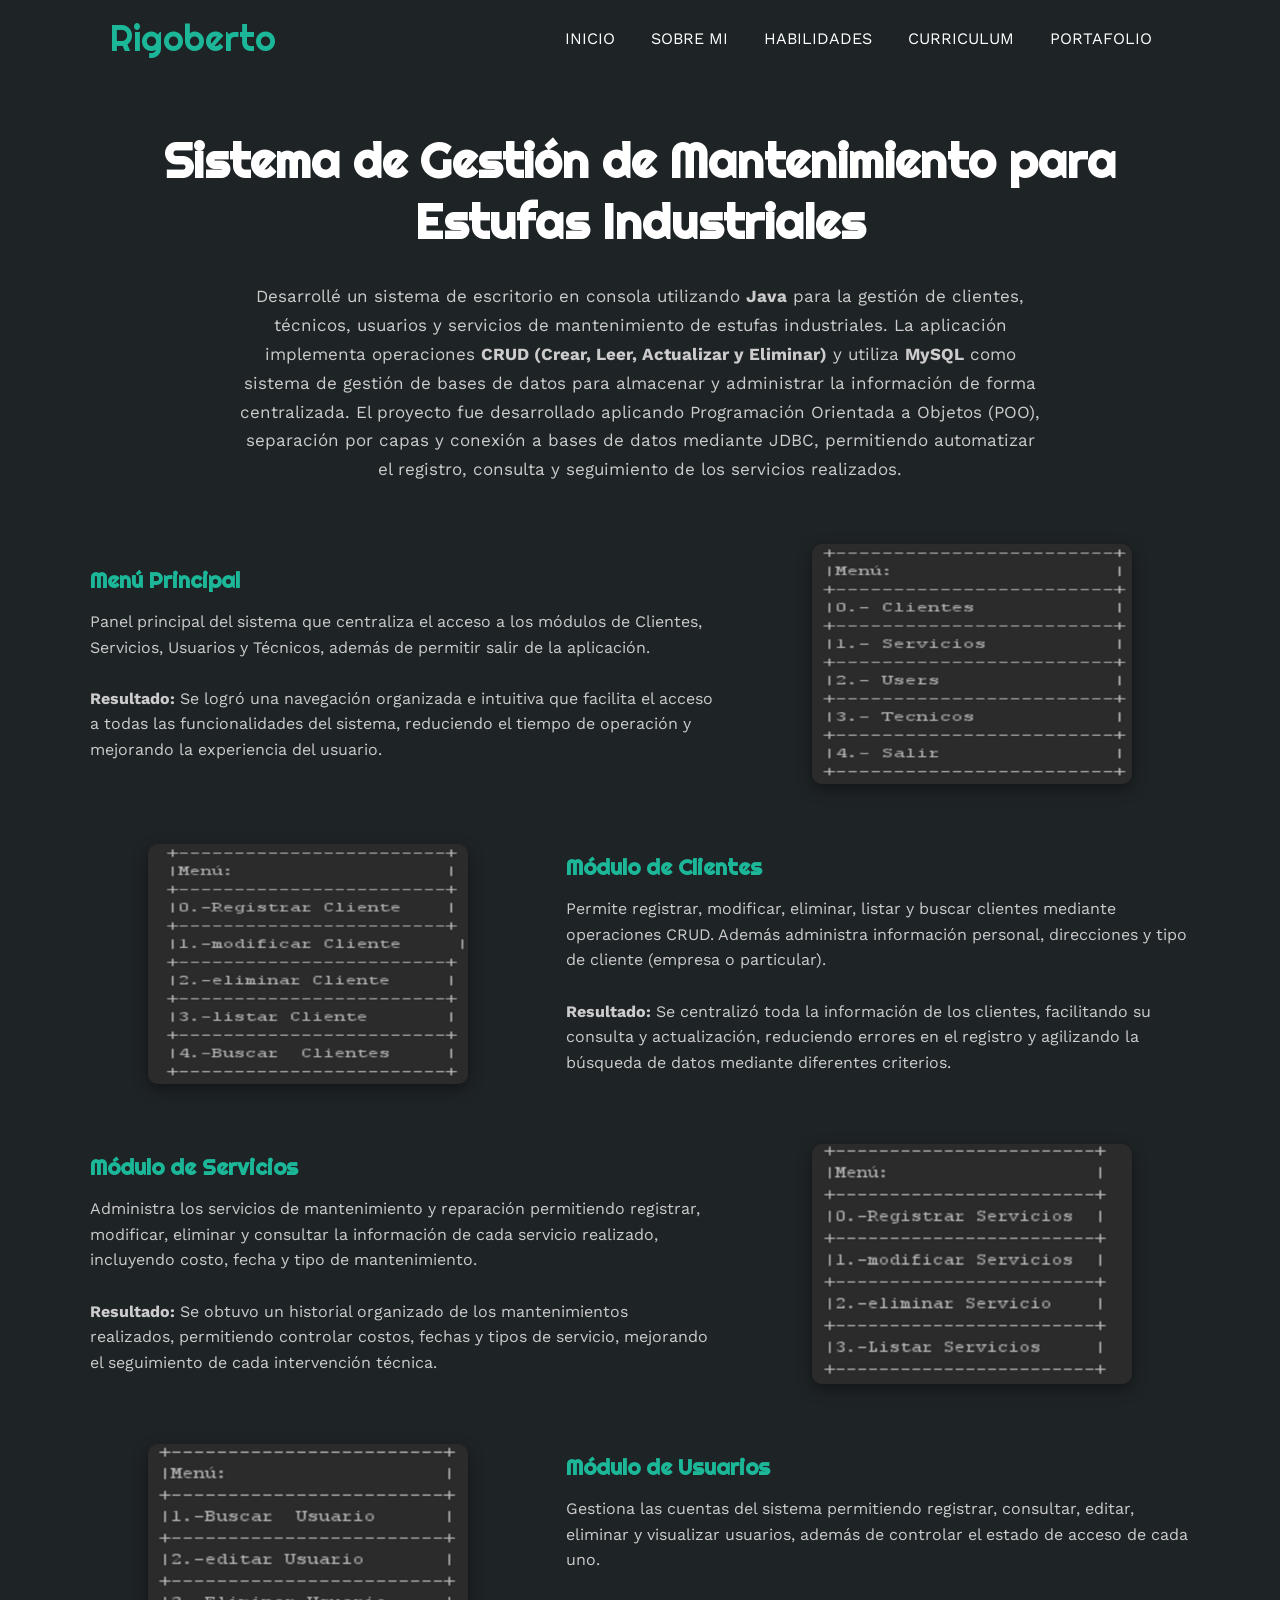
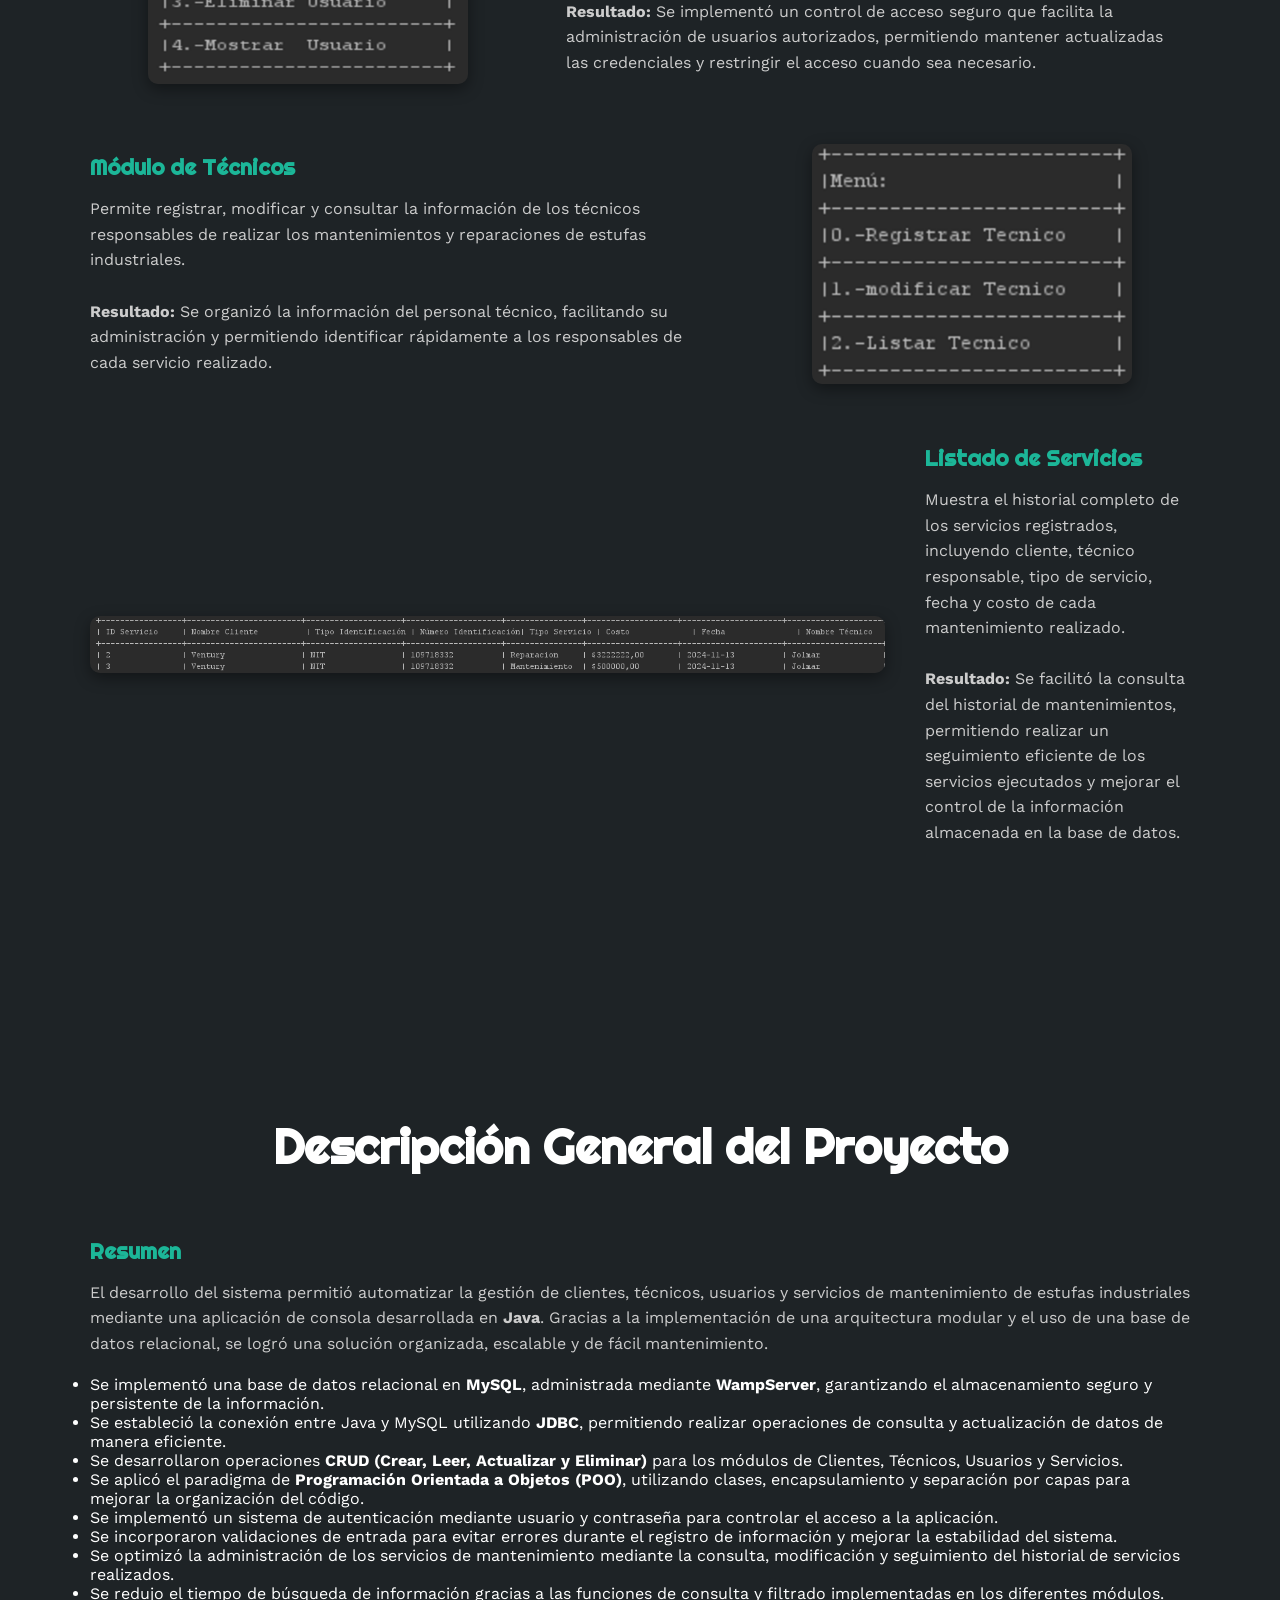
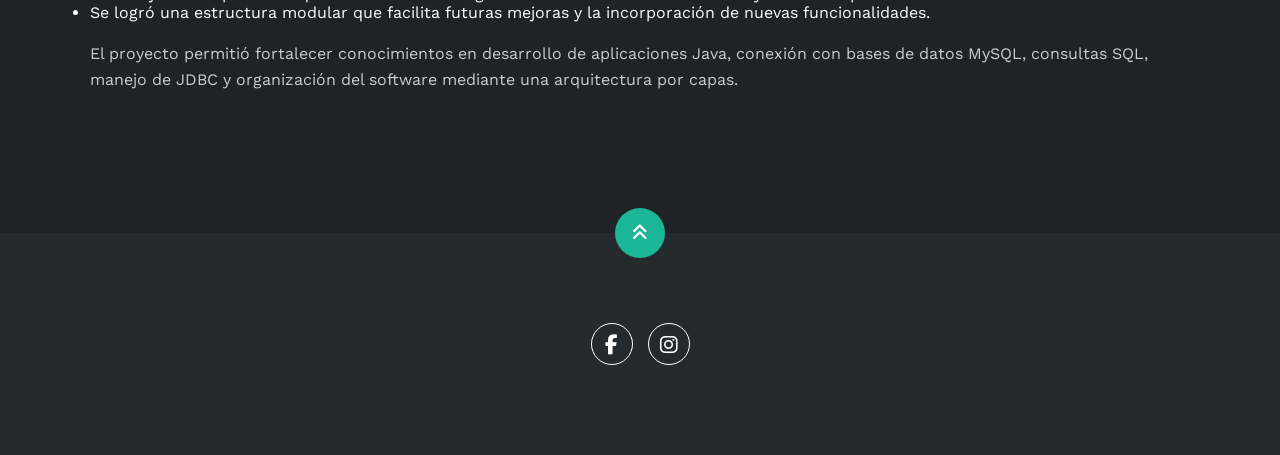
<file: GestionServicios.html>
<!DOCTYPE html>
<html lang="es">
<head>
    <meta charset="UTF-8">
    <meta http-equiv="X-UA-Compatible" content="IE=edge">
    <meta name="viewport" content="width=device-width, initial-scale=1.0">
    <link rel="stylesheet" href="https://cdnjs.cloudflare.com/ajax/libs/font-awesome/6.1.2/css/all.min.css" integrity="sha512-1sCRPdkRXhBV2PBLUdRb4tMg1w2YPf37qatUFeS7zlBy7jJI8Lf4VHwWfZZfpXtYSLy85pkm9GaYVYMfw5BC1A==" crossorigin="anonymous" referrerpolicy="no-referrer" />
    <title>Módulos - Portafolio</title>
    <link rel="stylesheet" href="estilo.css">

</head>
<body>

    <!-- MENU ENCABEZADO -->
    <!-- MENU ENCABEZADO -->
<div class="contenedor-header">
    <header>
        <div class="logo">
            <a href="index.html">Rigoberto</a>
        </div>
        <nav id="nav">
            <ul>
                <li><a href="index.html#inicio">INICIO</a></li>
                <li><a href="index.html#sobremi">SOBRE MI</a></li>
                <li><a href="index.html#skills">HABILIDADES</a></li>
                <li><a href="index.html#curriculum">CURRICULUM</a></li>
                <li><a href="index.html#portfolio">PORTAFOLIO</a></li>
            </ul>
        </nav>
        <div class="nav-responsive" onclick="mostrarOcultarMenu()">
            <i class="fa-solid fa-bars"></i>
        </div>
    </header>
</div>

<!-- SECCION MODULOS -->
<section id="modulos" class="modulos">
    <div class="contenido-seccion">
        <h2>Sistema de Gestión de Mantenimiento para Estufas Industriales</h2>

        <p class="modulos-descripcion">
            Desarrollé un sistema de escritorio en consola utilizando <strong>Java</strong> para la gestión de clientes, técnicos, usuarios y servicios de mantenimiento de estufas industriales. La aplicación implementa operaciones <strong>CRUD (Crear, Leer, Actualizar y Eliminar)</strong> y utiliza <strong>MySQL</strong> como sistema de gestión de bases de datos para almacenar y administrar la información de forma centralizada. El proyecto fue desarrollado aplicando Programación Orientada a Objetos (POO), separación por capas y conexión a bases de datos mediante JDBC, permitiendo automatizar el registro, consulta y seguimiento de los servicios realizados.
        </p>

        <!-- MENÚ PRINCIPAL -->
        <div class="modulo invertido">
            <div class="modulo-img chica">
                <img src="img/Modulo Gestion.png" alt="Menú Principal">
            </div>
            <div class="modulo-texto">
                <h3>Menú Principal</h3>
                <p>
                    Panel principal del sistema que centraliza el acceso a los módulos de Clientes, Servicios, Usuarios y Técnicos, además de permitir salir de la aplicación.
                    <br><br>
                    <strong>Resultado:</strong> Se logró una navegación organizada e intuitiva que facilita el acceso a todas las funcionalidades del sistema, reduciendo el tiempo de operación y mejorando la experiencia del usuario.
                </p>
            </div>
        </div>

        <!-- CLIENTES -->
        <div class="modulo">
            <div class="modulo-img chica">
                <img src="img/Moduloclientes.png" alt="Módulo de Clientes">
            </div>
            <div class="modulo-texto">
                <h3>Módulo de Clientes</h3>
                <p>
                    Permite registrar, modificar, eliminar, listar y buscar clientes mediante operaciones CRUD. Además administra información personal, direcciones y tipo de cliente (empresa o particular).
                    <br><br>
                    <strong>Resultado:</strong> Se centralizó toda la información de los clientes, facilitando su consulta y actualización, reduciendo errores en el registro y agilizando la búsqueda de datos mediante diferentes criterios.
                </p>
            </div>
        </div>

        <!-- SERVICIOS -->
        <div class="modulo invertido">
            <div class="modulo-img chica">
                <img src="img/Moduloservicios.png" alt="Módulo de Servicios">
            </div>
            <div class="modulo-texto">
                <h3>Módulo de Servicios</h3>
                <p>
                    Administra los servicios de mantenimiento y reparación permitiendo registrar, modificar, eliminar y consultar la información de cada servicio realizado, incluyendo costo, fecha y tipo de mantenimiento.
                    <br><br>
                    <strong>Resultado:</strong> Se obtuvo un historial organizado de los mantenimientos realizados, permitiendo controlar costos, fechas y tipos de servicio, mejorando el seguimiento de cada intervención técnica.
                </p>
            </div>
        </div>

        <!-- USUARIOS -->
        <div class="modulo">
            <div class="modulo-img chica">
                <img src="img/Modulousuarios.png" alt="Módulo de Usuarios">
            </div>
            <div class="modulo-texto">
                <h3>Módulo de Usuarios</h3>
                <p>
                    Gestiona las cuentas del sistema permitiendo registrar, consultar, editar, eliminar y visualizar usuarios, además de controlar el estado de acceso de cada uno.
                    <br><br>
                    <strong>Resultado:</strong> Se implementó un control de acceso seguro que facilita la administración de usuarios autorizados, permitiendo mantener actualizadas las credenciales y restringir el acceso cuando sea necesario.
                </p>
            </div>
        </div>

        <!-- TECNICOS -->
        <div class="modulo invertido">
            <div class="modulo-img chica">
                <img src="img/Modulotecnicos.png" alt="Módulo de Técnicos">
            </div>
            <div class="modulo-texto">
                <h3>Módulo de Técnicos</h3>
                <p>
                    Permite registrar, modificar y consultar la información de los técnicos responsables de realizar los mantenimientos y reparaciones de estufas industriales.
                    <br><br>
                    <strong>Resultado:</strong> Se organizó la información del personal técnico, facilitando su administración y permitiendo identificar rápidamente a los responsables de cada servicio realizado.
                </p>
            </div>
        </div>

        <!-- LISTADO -->
        <div class="modulo">
            <div class="modulo-img">
                <img src="img/ModuloserviciosListado.png" alt="Listado de Servicios">
            </div>
            <div class="modulo-texto">
                <h3>Listado de Servicios</h3>
                <p>
                    Muestra el historial completo de los servicios registrados, incluyendo cliente, técnico responsable, tipo de servicio, fecha y costo de cada mantenimiento realizado.
                    <br><br>
                    <strong>Resultado:</strong> Se facilitó la consulta del historial de mantenimientos, permitiendo realizar un seguimiento eficiente de los servicios ejecutados y mejorar el control de la información almacenada en la base de datos.
                </p>
            </div>
        </div>

    </div>
</section>
<!-- SECCION RESULTADOS GENERALES -->
<section id="resultados" class="modulos">
    <div class="contenido-seccion">
        <h2>Descripción General del Proyecto</h2>

        <div class="modulo">
            <div class="modulo-texto">
                <h3>Resumen</h3>

                <p>
                    El desarrollo del sistema permitió automatizar la gestión de clientes, técnicos, usuarios y servicios de mantenimiento de estufas industriales mediante una aplicación de consola desarrollada en <strong>Java</strong>. Gracias a la implementación de una arquitectura modular y el uso de una base de datos relacional, se logró una solución organizada, escalable y de fácil mantenimiento.
                </p>
                <br>
                <ul class="lista-resultados">
                    <li> Se implementó una base de datos relacional en <strong>MySQL</strong>, administrada mediante <strong>WampServer</strong>, garantizando el almacenamiento seguro y persistente de la información.</li>

                    <li> Se estableció la conexión entre Java y MySQL utilizando <strong>JDBC</strong>, permitiendo realizar operaciones de consulta y actualización de datos de manera eficiente.</li>

                    <li> Se desarrollaron operaciones <strong>CRUD (Crear, Leer, Actualizar y Eliminar)</strong> para los módulos de Clientes, Técnicos, Usuarios y Servicios.</li>

                    <li> Se aplicó el paradigma de <strong>Programación Orientada a Objetos (POO)</strong>, utilizando clases, encapsulamiento y separación por capas para mejorar la organización del código.</li>

                    <li> Se implementó un sistema de autenticación mediante usuario y contraseña para controlar el acceso a la aplicación.</li>

                    <li> Se incorporaron validaciones de entrada para evitar errores durante el registro de información y mejorar la estabilidad del sistema.</li>

                    <li> Se optimizó la administración de los servicios de mantenimiento mediante la consulta, modificación y seguimiento del historial de servicios realizados.</li>

                    <li> Se redujo el tiempo de búsqueda de información gracias a las funciones de consulta y filtrado implementadas en los diferentes módulos.</li>

                    <li> Se logró una estructura modular que facilita futuras mejoras y la incorporación de nuevas funcionalidades.</li>

                    
                </ul>
                <br>
                <p>
                    El proyecto permitió fortalecer conocimientos en desarrollo de aplicaciones Java, conexión con bases de datos MySQL, consultas SQL, manejo de JDBC y organización del software mediante una arquitectura por capas.
                </p>
            </div>
        </div>
    </div>
</section>
<!-- footer -->
<footer>
    <a href="GestionServicios.html" class="arriba">
        <i class="fa-solid fa-angles-up"></i>
    </a>

    <div class="redes">
        <a href="https://www.facebook.com/share/1EPQ8SCLeG/?mibextid=wwXIfr">
            <i class="fa-brands fa-facebook-f"></i>
        </a>

        <a href="https://www.instagram.com/_rigo_rr?igsh=NnhmYm1pZDJuajNh">
            <i class="fa-brands fa-instagram"></i>
        </a>
    </div>
</footer>

<script src="script.js"></script>
</body>
</html>
</file>
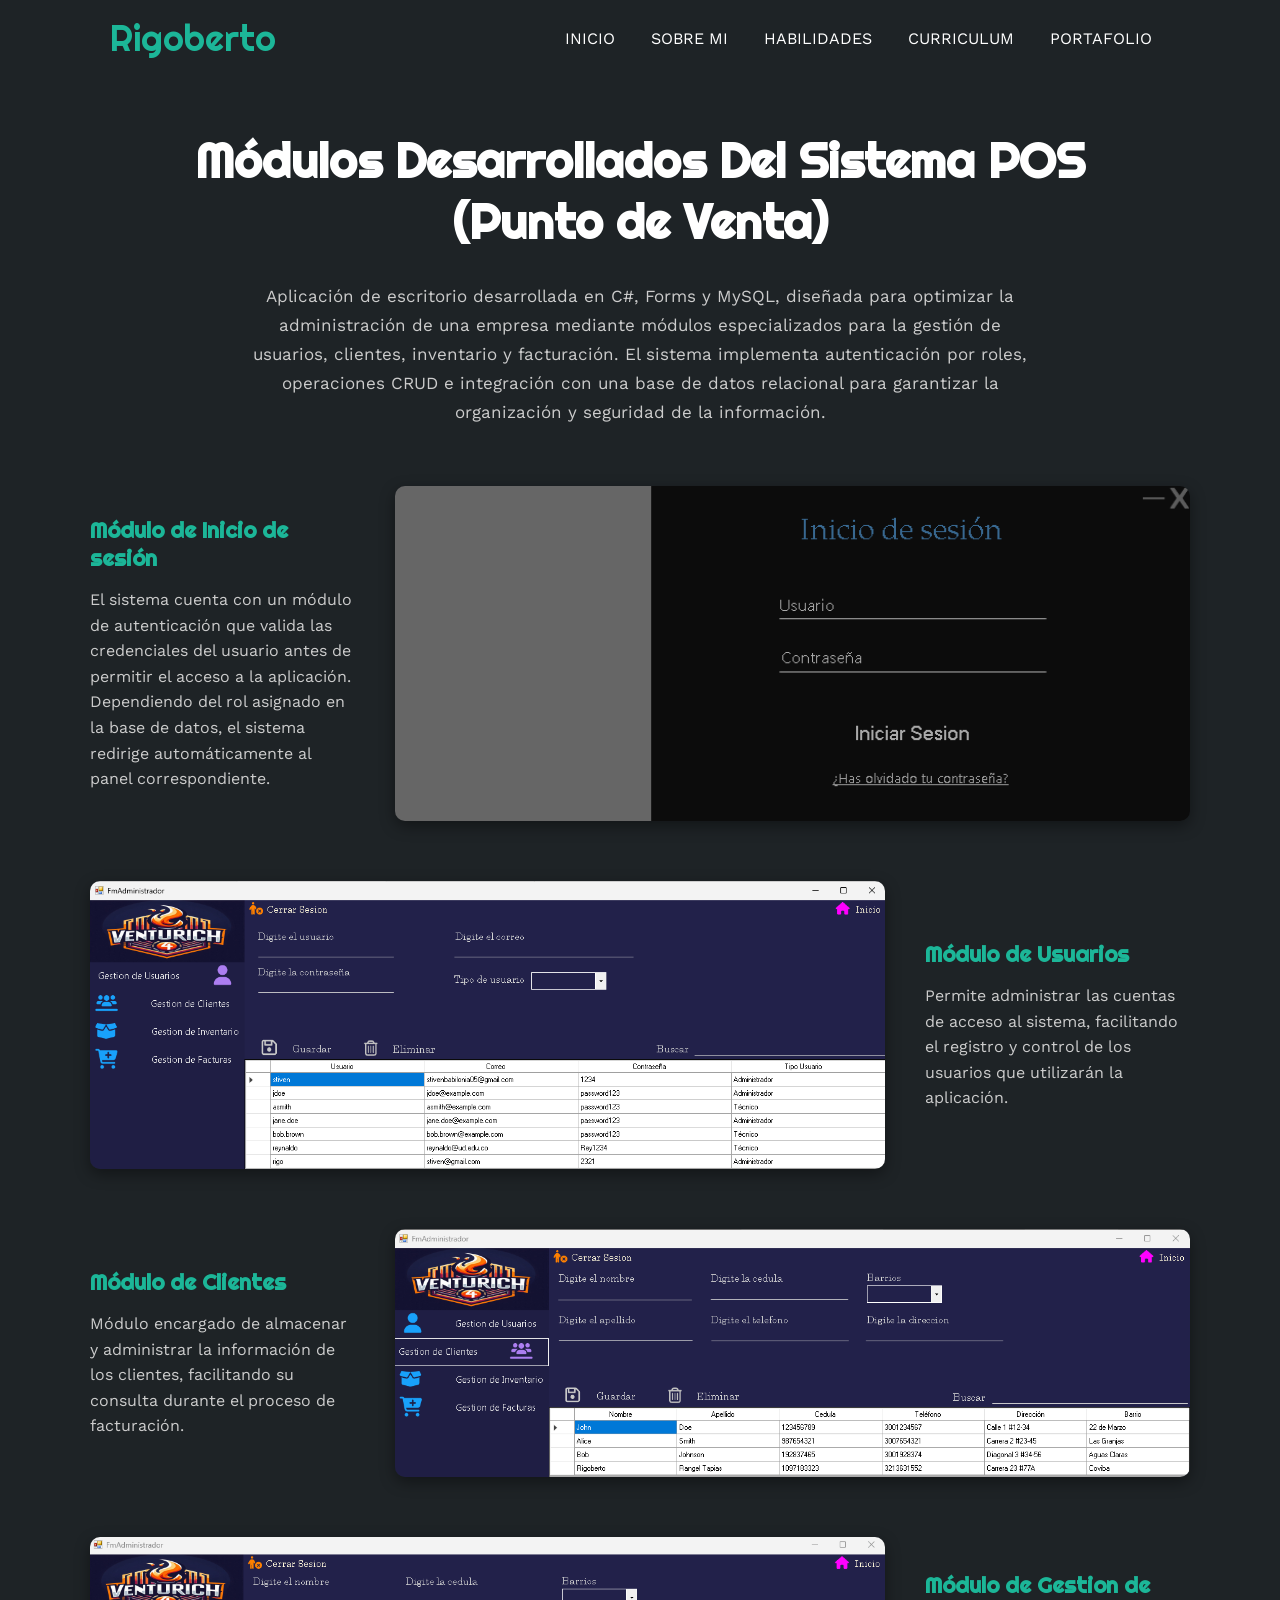
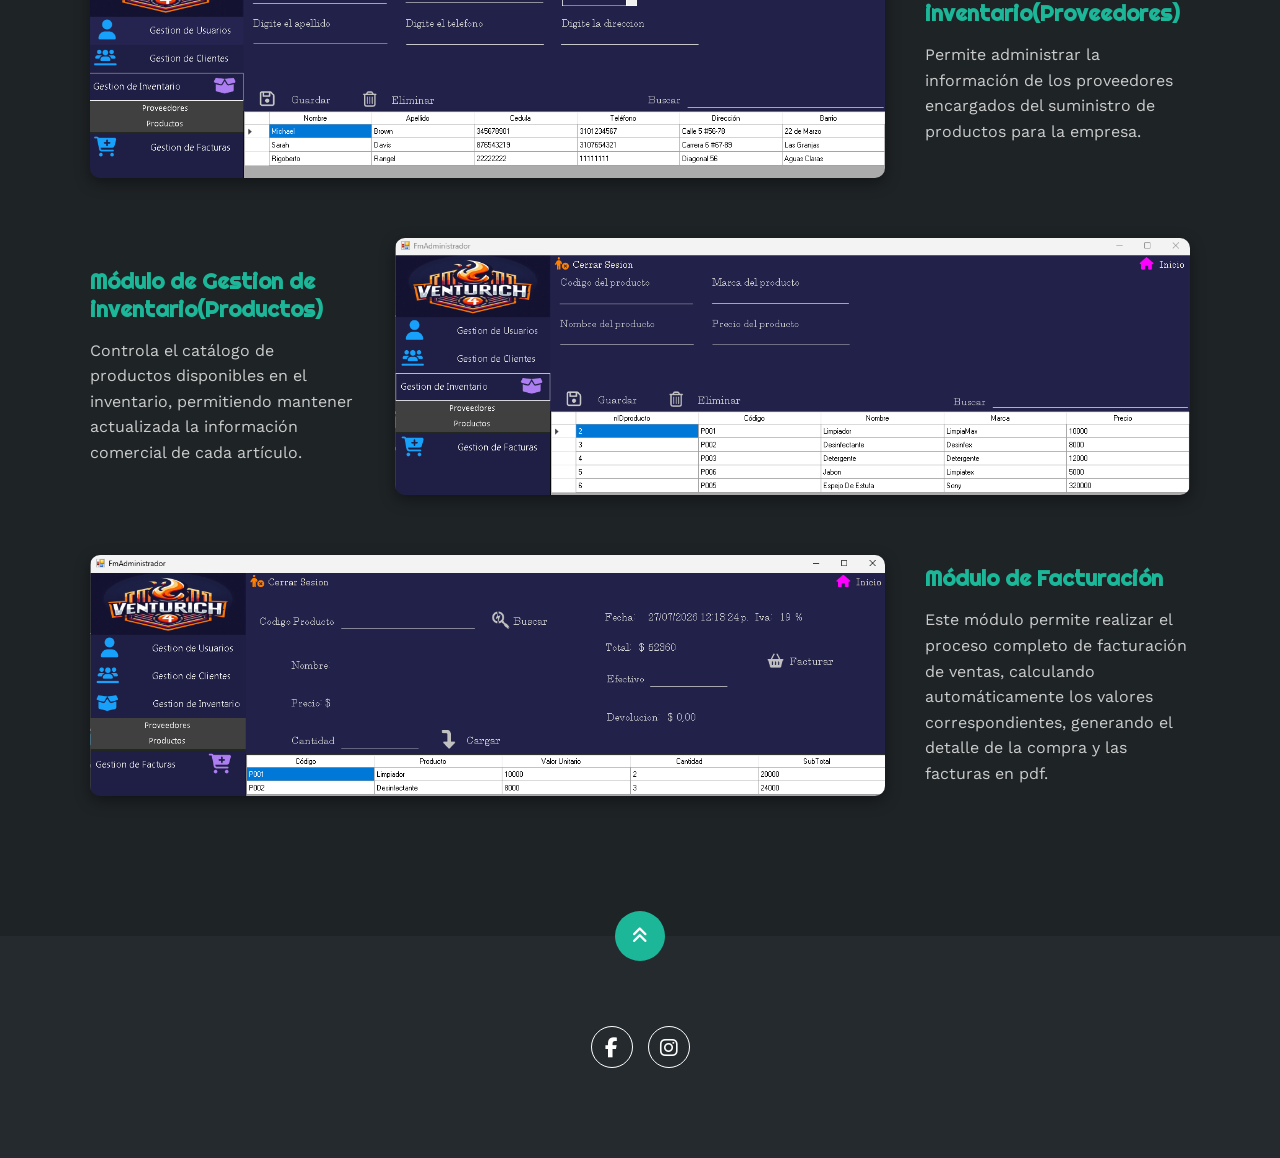
<file: venturich4.html>
<!DOCTYPE html>
<html lang="es">
<head>
    <meta charset="UTF-8">
    <meta http-equiv="X-UA-Compatible" content="IE=edge">
    <meta name="viewport" content="width=device-width, initial-scale=1.0">
    <link rel="stylesheet" href="https://cdnjs.cloudflare.com/ajax/libs/font-awesome/6.1.2/css/all.min.css" integrity="sha512-1sCRPdkRXhBV2PBLUdRb4tMg1w2YPf37qatUFeS7zlBy7jJI8Lf4VHwWfZZfpXtYSLy85pkm9GaYVYMfw5BC1A==" crossorigin="anonymous" referrerpolicy="no-referrer" />
    <title>Módulos - Portafolio</title>
    <link rel="stylesheet" href="estilo.css">

</head>
<body>

    <!-- MENU ENCABEZADO -->
    <div class="contenedor-header">
        <header>
            <div class="logo">
                <a href="/Portafolio/index.html">Rigoberto</a>
            </div>
            <nav id="nav">
                <ul>
                    <li><a href="index.html#inicio">INICIO</a></li>
                    <li><a href="index.html#sobremi">SOBRE MI</a></li>
                    <li><a href="index.html#skills">HABILIDADES</a></li>
                    <li><a href="index.html#curriculum">CURRICULUM</a></li>
                    <li><a href="index.html#portfolio">PORTAFOLIO</a></li>
                </ul>
            </nav>
            <div class="nav-responsive" onclick="mostrarOcultarMenu()">
                <i class="fa-solid fa-bars"></i>
            </div>
        </header>
    </div>

    <!-- SECCION MODULOS -->
    <section id="modulos" class="modulos">
        <div class="contenido-seccion">
            <h2>Módulos Desarrollados Del Sistema POS <br> (Punto de Venta)</h2>

            <p class="modulos-descripcion">
                Aplicación de escritorio desarrollada en C#, Forms y MySQL, diseñada para optimizar la administración de una empresa mediante módulos especializados para la gestión de usuarios, clientes, inventario y facturación. El sistema implementa autenticación por roles, operaciones CRUD e integración con una base de datos relacional para garantizar la organización y seguridad de la información.
            </p>
            <div class="modulo invertido">
                <div class="modulo-img">
                    <img src="img/FmLogin.png" alt="Módulo de Inventario">
                </div>
                <div class="modulo-texto">
                    <h3>Módulo de Inicio de sesión</h3>
                    <p>El sistema cuenta con un módulo de autenticación que valida las credenciales del usuario antes de permitir el acceso a la aplicación. Dependiendo del rol asignado en la base de datos, el sistema redirige automáticamente al panel correspondiente.</p>
                </div>
            </div>

            <div class="modulo">
                <div class="modulo-img">
                    <img src="img/FmGestionUsuarios.png" alt="Módulo de Facturación">
                </div>
                <div class="modulo-texto">
                    <h3>Módulo de Usuarios</h3>
                    <p>Permite administrar las cuentas de acceso al sistema, facilitando el registro y control de los usuarios que utilizarán la aplicación.</p>
                </div>
            </div>

            <div class="modulo invertido">
                <div class="modulo-img">
                    <img src="img/FmGestion de clientes.png" alt="Módulo de Inventario">
                </div>
                <div class="modulo-texto">
                    <h3>Módulo de Clientes</h3>
                    <p>Módulo encargado de almacenar y administrar la información de los clientes, facilitando su consulta durante el proceso de facturación.</p>
                </div>
            </div>

            <div class="modulo">
                <div class="modulo-img">
                    <img src="img/FmGestionInventarioProveedores.png" alt="Módulo de Usuarios">
                </div>
                <div class="modulo-texto">
                    <h3>Módulo de Gestion de inventario(Proveedores)</h3>
                    <p>Permite administrar la información de los proveedores encargados del suministro de productos para la empresa.</p>
                </div>
            </div>

            <div class="modulo invertido">
                <div class="modulo-img">
                    <img src="img/FmGestionInventarioProductos.png" alt="Módulo de Reportes">
                </div>
                <div class="modulo-texto">
                    <h3>Módulo de Gestion de inventario(Productos)</h3>
                    <p>Controla el catálogo de productos disponibles en el inventario, permitiendo mantener actualizada la información comercial de cada artículo.</p>
                </div>
            </div>


            <div class="modulo">
                <div class="modulo-img">
                    <img src="img/FmGestiondeFacturas.png" alt="Módulo de Reportes">
                </div>
                <div class="modulo-texto">
                    <h3>Módulo de Facturación</h3>
                    <p>Este módulo permite realizar el proceso completo de facturación de ventas, calculando automáticamente los valores correspondientes, generando el detalle de la compra y las facturas en pdf.</p>
                </div>
            </div>

            <!-- Para agregar otro módulo, copia y pega uno de estos bloques
                 y cambia la imagen y el texto. Alterna la clase "invertido"
                 para que la imagen cambie de lado. -->

        </div>
    </section>

    <!-- footer -->
    <footer>
        <a href="venturich4.html" class="arriba">
            <i class="fa-solid fa-angles-up"></i>
        </a>
            <div class="redes">
                <a href="https://www.facebook.com/share/1EPQ8SCLeG/?mibextid=wwXIfr"><i class="fa-brands fa-facebook-f"></i></a>
                <a href="https://www.instagram.com/_rigo_rr?igsh=NnhmYm1pZDJuajNh"><i class="fa-brands fa-instagram"></i></a>
            </div>
    </footer>

    <script src="script.js"></script>
</body>
</html>
</file>
<file: estilo.css>
@import url('https://fonts.googleapis.com/css2?family=Righteous&family=Work+Sans:wght@100;300;400;600;800&display=swap');
*{
    box-sizing: border-box;
    font-family: 'Work Sans';
    margin: 0;
    padding: 0;
}
html{
    /* me permite deslizar cuando hago clic en los links del menu */
    scroll-behavior: smooth;
}
/* MENU */
.contenedor-header{
    background: #1e2326;
    position: fixed;
    width: 100%;
    top: 0;
    left: 0;
    z-index: 99;
}
.contenedor-header header{
    max-width: 1100px;
    margin: auto;
    display: flex;
    justify-content: space-between;
    align-items: center;
    padding: 15px 20px;
}
.contenedor-header header .logo a{
    font-family: 'Righteous';
    font-size: 36px;
    color: #1CB698;
    text-decoration: none;
}
.contenedor-header header ul{
    display: flex;
    list-style: none;
}
.contenedor-header header nav ul li a{
    text-align: none;
    color: #fff;
    margin: 0 15px;
    padding: 3px;
    transition: .5s;
    text-decoration: none;
}
.contenedor-header header nav ul li a:hover{
    color: #1CB698;
}
.nav-responsive{
    background-color: #1CB698;
    color:#fff;
    padding: 5px 10px;
    border-radius: 5px;
    cursor: pointer;
    display: none;
}
/* SECCION I N I C I O */
.inicio{
    background: linear-gradient(to top, rgba(30,35,38,.8), rgba(30,35,38,1)),
    url(img/fondo.jpg);
    background-size: cover;
    height: 100vh;
    color: #fff;
    display: flex;
    align-items: center;
}
.inicio .contenido-banner{
    padding: 20px;
    background-color: #1e2326;
    max-width: 350px;
    margin: auto;
    text-align: center;
    border-radius: 40px;
}
.inicio .contenido-banner img{
    margin-top: 40px;
    border: 10px solid #1CB698;
    display: block;
    width: 80%;
    margin: auto;
    border-radius: 100%;
}
.inicio .contenido-banner h1{
    margin-top: 40px;
    font-size: 42px;
    font-family: 'Righteous';
}
.inicio .contenido-banner h2{
    font-size: 15px;
    font-weight: normal;
}
.inicio .contenido-banner .redes a{
    color: #fff;
    display: inline-block;
    text-decoration: none;
    border: 1px solid #fff;
    border-radius: 100%;
    width: 42px;
    height: 42px;
    line-height: 42px;
    margin: 40px 5px;
    font-size: 20px;
    transition: .3s;
}
.inicio .contenido-banner .redes a:hover{
    background-color: #1CB698;
}
.sobremi{
    background-color: #1e2326;
    color: #fff;
    padding: 50px 20px;
}
.sobremi .contenido-seccion{
    max-width: 1100px;
    margin: auto;
}
.sobremi h2{
    font-size: 48px;
    font-family: 'Righteous';
    text-align: center;
    padding: 20px 0;

}
.sobremi .contenido-seccion p{
    font: 18px;
    line-height: 22px;
    margin-bottom: 20px;
}
.sobremi .contenido-seccion p span{
    color: #1CB698;
    font-weight: bold;
}
.sobremi .fila{
    display: flex;
}
.sobremi .fila .col
{
    width: 50%;
}
.sobremi .fila .col h3{
    font-size: 28px;
    font-family: 'Righteous';
    margin-bottom: 25px;
}
.sobremi .fila .col ul{
    list-style: none;
}
.sobremi .fila .col ul li{
    margin: 12px 0;
}
.sobremi .fila .col ul li strong{
    display: inline-block;
    color: #1CB698;
    width: 130px;
}
.sobremi .fila .col ul li span{
    background-color: #1CB698;
    padding: 3px;
    font-weight: bold;
    border-radius: 5px;
}
.sobremi .fila .col .contenedor-intereses{
    display: flex;
    flex-wrap: wrap;
}
.sobremi .fila .col .contenedor-intereses .interes{
    width: 100px;
    height: 100px;
    background-color: #252A2E;
    border-radius: 10px;
    margin: 0 15px 15px 0;
    display: flex;
    flex-direction: column;
    align-items: center;
    justify-content: center;
    transition: .3s;
}.sobremi .fila .col .contenedor-intereses .interes:hover{
    background-color: #1CB698;
}
.sobremi .fila .col .contenedor-intereses .interes i{
    font-size: 30px;
    margin-bottom: 10px;
}
.sobremi button{
    cursor: pointer;
    background-color: transparent;
    border: 2px solid #fff;
    width: fit-content;
    display: block;
    margin: 20px auto;
    padding: 10px 22px;
    font-size: 16px;
    color: #fff;
    position: relative;
    z-index: 10;
}
.sobremi button .overlay{
    position: absolute;
    top: 0;
    left: 0;
    width: 0;
    height: 100%;
    background-color: #1CB698;
    z-index: -1;
    transition: 1s;
}
.sobremi button:hover .overlay{
    width: 100%;
}
/* SECCION S K I L L S */
.skills{
    background-color: #252A2E;
    color: #fff;
    padding: 50px 20px;
}
.skills .contenido-seccion{
    max-width: 1100px;
    margin: auto;
}
.skills h2{
    font-size: 48px;
    font-family: 'Righteous';
    text-align: center;
    padding: 20px 0;

}
.skills .fila{
    display: flex;
}
.skills .fila .col{
    width: 50%;
    padding: 0 20px;
}
.skills .fila .col h3{
    font-size: 28px;
    font-family: 'Righteous';
    margin-bottom: 25px;
}
.skills .skill > span{
    font-weight: bold;
    display: block;
    margin-bottom: 10px;
}
.skills .skill .barra-skill{
    height: 8px;
    width: 80%;
    background-color: #131517;
    position: relative;
    margin-bottom: 30px;
}
.skills .skill .progreso{
    background-color: #1CB698;
    position: absolute;
    top: 0;
    left: 0;
    height: 8px;
}
.skills .skill .barra-skill span{
    position: absolute;
    height: 40px;
    width: 40px;
    background-color: #1CB698;
    border-radius: 50px;
    line-height: 40px;
    text-align: center;
    top: -17px;
    right: -15px;
    font-size: 14px;
}
/* Estas clases se agregaran dinamicamente mediante javascript */
.skills .skill .progreso{
    background-color: #1CB698;
    position: absolute;
    top: 0;
    left: 0;
    height: 8px;
    width: 0%;
    animation: crecer 2s forwards;
}
@keyframes crecer {
    0%   { width: 0%; }
    100% { width: var(--porcentaje); }
}
/* SECCION CURRICULUM */
.curriculum{
    background-color: #1e2326;
    color: #fff;
    padding: 50px 20px;
}
.curriculum .contenido-seccion{
    max-width: 1100px;
    margin: auto;
}
.curriculum h2{
    font-size: 48px;
    font-family: 'Righteous';
    text-align: center;
    padding: 20px 0;

}
.curriculum .fila{
    display: flex;
    justify-content: space-between;
}
.curriculum .fila .col{
    width: 49%;
    padding: 0 20px;
}
.curriculum .fila .col h3{
    font-size: 28px;
    font-family: 'Righteous';
    margin-bottom: 25px;
}
.curriculum .fila .izquierda{
    border-right: 2px solid #252A2E;
}
.curriculum .fila .derecha{
    border-left: 2px solid #252A2E;
}
.curriculum .fila .item{
    padding: 25px;
    margin-bottom: 30px;
    background-color: #252A2E;
    position: relative;
}
.curriculum .fila .item h4{
    font-size: 20px;
    margin-bottom: 10px;
}
.curriculum .fila .item .casa{
    color: #1CB698;
    font-size: 22px;
    font-weight: bold;
    display: block;
}
.curriculum .fila .item .fecha{
    display: block;
    color: #1CB698;
    margin-bottom: 10px;
}
.curriculum .fila .item p{
    line-height: 24px;
}
.curriculum .fila .izq{
    border-right: 2px solid #1CB698;
    margin-right: 20px;
}
.curriculum .fila .der{
    border-left: 2px solid #1CB698;
    margin-left: 20px;
}
.curriculum .fila .item .conectori{
    height: 2px;
    background-color: #1CB698;
    width: 47px;
    position: absolute;
    top: 50%;
    right: -47px;
    z-index: 5;
}
.curriculum .fila .item .conectori .circuloi{
    display: block;
    height: 10px;
    width: 10px;
    border-radius: 50%;
    background-color: #1CB698;
    float: right;
    position: relative;
    bottom: 4px;
}
.curriculum .fila .item .conectord{
    height: 2px;
    background-color: #1CB698;
    width: 47px;
    position: absolute;
    top: 50%;
    left: -47px;
    z-index: 5;
}
.curriculum .fila .item .conectord .circulod{
    display: block;
    height: 10px;
    width: 10px;
    border-radius: 50%;
    background-color: #1CB698;
    float: left;
    position: relative;
    bottom: 4px;
}
/* SECCION PORTFOLIO */
.portfolio{
    background-color: #252A2E;
    color: #fff;
    padding: 50px 20px;
}
.portfolio .contenido-seccion{
    max-width: 1100px;
    margin: auto;
}
.portfolio h2{
    font-size: 48px;
    font-family: 'Righteous';
    text-align: center;
    padding: 20px 0;
}
.portfolio .galeria{
    display: flex;
    flex-wrap: wrap;
    justify-content: space-around;
}
.portfolio .galeria .proyecto{
    position: relative;
    max-width: 340px;
    height: fit-content;
    margin: 10px;
    cursor: pointer;
    display: block;
    text-decoration: none;
    color: inherit;
}
.portfolio .galeria .proyecto img{
    width: 100%;
    display: block;
}
.portfolio .galeria .proyecto .overlay{
    position: absolute;
    top: 0;
    width: 100%;
    height: 100%;
    text-align: center;
    background: linear-gradient(rgba(28,182,152,.8), rgba(28,182,152,.8));
    display: flex;
    flex-direction: column;
    justify-content: center;
    transition: 1s;
    font-size: 18px;
    letter-spacing: 3px;
    opacity: 0;
}
.portfolio .galeria .proyecto .overlay h3{
    margin-bottom: 20px;
    transition: 1s;
}
.portfolio .galeria .proyecto .overlay:hover{
    opacity: 1;
}
.portfolio .galeria .proyecto .overlay:hover h3{
    margin-bottom: 0px;
}
/* SECCION CONTACTO */
.contacto{
    background-image: url(img/contact_bg.png);
    background-color: #1e2326;
    color: #fff;
    padding: 50px 0;
}
.contacto .contenido-seccion{
    max-width: 1100px;
    margin: auto;
}
.contacto h2{
    font-size: 48px;
    font-family: 'Righteous';
    text-align: center;
    padding: 20px 0;
}
.contacto .fila{
    display: flex;
}
.contacto .col{
    width: 50%;
    padding: 10px;
    position: relative;
}
.contacto .col input, .contacto .col textarea{
    display: block;
    width: 100%;
    padding: 18px;
    border: none;
    margin-bottom: 20px;
    background-color: #252A2E;
    color: #fff;
    font-size: 18px;
}
.contacto button{
    cursor: pointer;
    background-color: transparent;
    border: 2px solid #fff;
    width: fit-content;
    display: block;
    margin: 20px auto;
    padding: 10px 22px;
    font-size: 16px;
    color: #fff;
    position: relative;
    z-index: 10;
}
.contacto button .overlay{
    position: absolute;
    top: 0;
    left: 0;
    width: 0;
    height: 100%;
    background-color: #1CB698;
    z-index: -1;
    transition: 1s;
}
.contacto button:hover .overlay{
    width: 100%;
}
.contacto .col img{
    width: 100%;
}
.contacto .col .info{
    position: absolute;
    top: 40%;
    background-color: #252A2E;
    padding: 20px;
    max-width: 350px;
    left: 50%;
    transform: translate(-50%, -50%);
}
.contacto .col .info ul{
    list-style: none;
}
.contacto .col .info ul li{
    margin-bottom: 20px;
}
.contacto .col .info ul li i{
    color: #1CB698;
    display: inline-block;
    margin-right: 20px;
}
footer{
    background-color: #252A2E;
    color: #fff;
    padding: 50px 0 30px 0;
    text-align: center;
    position: relative;
    width: 100%;
}
footer .redes{
    margin-bottom: 20px;
}
footer .redes a{
    color: #fff;
    display: inline-block;
    text-decoration: none;
    border: 1px solid #fff;
    border-radius: 100%;
    width: 42px;
    height: 42px;
    line-height: 42px;
    margin: 40px 5px;
    font-size: 20px;
    transition: .3s;
}
footer .arriba{
    display: block;
    width: 50px;
    height: 50px;
    background-color: #1CB698;
    color: #fff;
    position: absolute;
    left: 50%;
    transform: translateX(-50%);
    top: -25px;
    border-radius: 50%;
    line-height: 50px;
    font-size: 18px;
}

/* ===== SECCION MODULOS ===== */
.modulos {
    background-color: #1e2326;
    color: #fff;
    padding: 130px 20px 80px;
}

.modulos .contenido-seccion {
    max-width: 1100px;
    margin: auto;
}

.modulos h2 {
    text-align: center;
    margin-bottom: 60px;
    font-size: 48px;
    font-family: 'Righteous';
}

.modulo {
    display: flex;
    align-items: center;
    gap: 40px;
    margin-bottom: 60px;
}

.modulo.invertido {
    flex-direction: row-reverse;
}

.modulo-img {
    flex: 3;
}

.modulo-img img {
    width: 100%;
    border-radius: 10px;
    display: block;
    box-shadow: 0 5px 15px rgba(0,0,0,0.4);
}

.modulo-texto {
    flex: 1;
}

.modulo-texto h3 {
    margin-bottom: 15px;
    font-size: 22px;
    color: #1CB698;
    font-family: 'Righteous';
}

.modulo-texto p {
    line-height: 1.6;
    color: #ccc;
}

.modulos-descripcion {
    text-align: center;
    max-width: 800px;
    margin: -30px auto 60px;
    line-height: 1.7;
    color: #ccc;
    font-size: 17px;
}

.modulo-img.chica {
    flex: 0.7;
    display: flex;
    justify-content: center;
}

.modulo-img.chica img {
    max-width: 320px;
    width: 100%;
}
/* Responsive: imagen arriba, texto abajo, mismo orden siempre */
@media screen and (max-width: 768px) {
    .modulo,
    .modulo.invertido {
        flex-direction: column;
    }
}

/* SECCION RESPONSIVE */
@media screen and (max-width:980px){
    nav{
        display: none;
    }
    .nav-responsive{
        display: block;
    }
    nav.responsive{
        display: block;
        position: absolute;
        right: 0;
        top: 75px;
        background-color: #252A2E;
        width: 180px;
    }
    nav.responsive ul{
        display: block !important;
    }
    nav.responsive ul li{
        border-bottom: 1px solid #fff;
        padding: 10px 0;
    }
}
@media screen and (max-width:700px){
    .sobremi .fila{
        display: block;
    }
    .sobremi .fila .col{
        width: fit-content;
    }

    .skills .fila{
        display: block;
    }
    .skills .fila .col{
        width: 100%;
    }
    .skills .fila .col .barra-skill{
        width: 100%;
    }

    .curriculum .fila{
        display: block;
    }
    .curriculum .fila .col{
        width: 90%;
    }
    .curriculum .fila .derecha{
        margin-left: 20px;
    }

    .portfolio .galeria{
        display: block;
        width: 100%;
    }
    .portfolio .galeria .proyecto{
        max-width: 100%;
    }
    .portfolio .galeria .proyecto img{
        width: 100%;
    }
    .contacto .fila{
        display: block;
    }
    .contacto .fila .col{
        width: 100%;
    }

}
</file>
